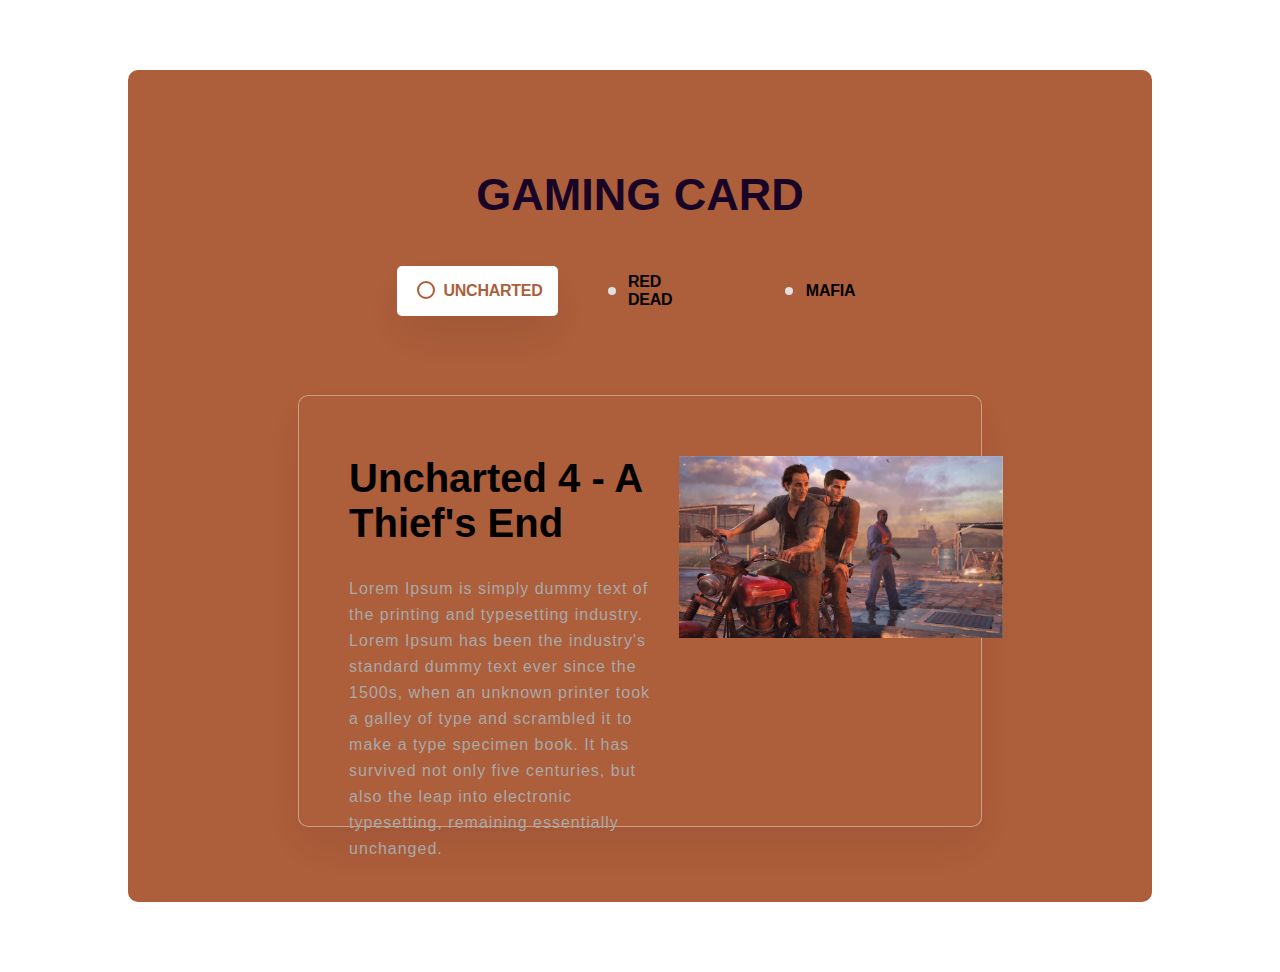
<file: gaming-card/index.html>
<!DOCTYPE html>
<html lang="en">
<head>
    <meta charset="UTF-8">
    <meta http-equiv="X-UA-Compatible" content="IE=edge">
    <meta name="viewport" content="width=device-width, initial-scale=1.0">
    <title>Gaming Card</title>

    <link rel="stylesheet" href="./style.css">
</head>
<body>

    <main>
        <section id="main-section" class="bgFirstColor">
            <div class="container container1">
                <div class="container1-header">
                    <div class="header-text">GAMING CARD</div>
                </div>
                <div class="container1-body">
                    <div class="body-links">
                        <div class="link-item link-item-one btnActive" data-card="card1">
                            <div class="item-circle">
                                <div class="item-circle-dot"></div>
                                <svg>
                                    <circle cy="8" cx="8" r="8"></circle>
                                    <circle cy="8" cx="8" r="8"></circle>
                                </svg>
                            </div>
                            <div class="item-name">Uncharted</div>
                        </div>
                        <div class="link-item link-item-two" data-card="card2">
                            <div class="item-circle">
                                <div class="item-circle-dot"></div>
                                <svg>
                                    <circle cy="8" cx="8" r="8"></circle>
                                    <circle cy="8" cx="8" r="8"></circle>
                                </svg>
                            </div>
                            <div class="item-name">Red Dead</div>
                        </div>
                        <div class="link-item link-item-three" data-card="card3">
                            <div class="item-circle">
                                <div class="item-circle-dot"></div>
                                <svg>
                                    <circle cy="8" cx="8" r="8"></circle>
                                    <circle cy="8" cx="8" r="8"></circle>
                                </svg>
                            </div>
                            <div class="item-name">Mafia</div>
                        </div>
                    </div>
                </div>
            </div>
            <div class="container container2">

                <div class="card card1 cardActive">
                    <div class="card-body">
                        <div class="card-left">
                            <div class="card-header-sub-title">Uncharted</div>
                            <div class="card-header-title">Uncharted 4 - A Thief's End</div>
                            <div class="card-header-text">Lorem Ipsum is simply dummy text of the printing and typesetting industry. Lorem Ipsum has been the industry's standard dummy text ever since the 1500s, when an unknown printer took a galley of type and scrambled it to make a type specimen book. It has survived not only five centuries, but also the leap into electronic typesetting, remaining essentially unchanged.</div>
                        </div>
                        <div class="card-right">
                            <div class="card-img-parent">
                                <img src="./thumb-1920-717111.jpg" class="card-img">
                            </div>
                        </div>
                    </div>
                </div>

                <div class="card card2">
                    <div class="card-body">
                        <div class="card-left">
                            <div class="card-header-sub-title">Red Dead Redemption</div>
                            <div class="card-header-title">Red Dead Redemption 2</div>
                            <div class="card-header-text">Lorem Ipsum is simply dummy text of the printing and typesetting industry. Lorem Ipsum has been the industry's standard dummy text ever since the 1500s, when an unknown printer took a galley of type and scrambled it to make a type specimen book. It has survived not only five centuries, but also the leap into electronic typesetting, remaining essentially unchanged.</div>
                        </div>
                        <div class="card-right">
                            <div class="card-img-parent">
                                <img src="./thumb-1920-958091.jpg" class="card-img">
                            </div>
                        </div>
                    </div>
                </div>

                <div class="card card3">
                    <div class="card-body">
                        <div class="card-left">
                            <div class="card-header-sub-title">Mafia</div>
                            <div class="card-header-title">Mafia II</div>
                            <div class="card-header-text">Lorem Ipsum is simply dummy text of the printing and typesetting industry. Lorem Ipsum has been the industry's standard dummy text ever since the 1500s, when an unknown printer took a galley of type and scrambled it to make a type specimen book. It has survived not only five centuries, but also the leap into electronic typesetting, remaining essentially unchanged.</div>
                        </div>
                        <div class="card-right">
                            <div class="card-img-parent">
                                <img src="./thumb-1920-509156.jpg" class="card-img">
                            </div>
                        </div>
                    </div>
                </div>

            </div>
        </section>
    </main>
    
    <!-- jQuery JS 3.1.0 -->
    <script src="https://ajax.googleapis.com/ajax/libs/jquery/3.1.0/jquery.min.js"></script>
    <script>
        $(document).ready(function() {

            $intervalTime = 5000; // 5 seconds
            
            $(".link-item").on("click", function() {
                $card = $(this).attr("data-card");
                
                $(this).hasClass("btnActive") ? false : $(".link-item").removeClass("btnActive");$(this).addClass("btnActive");

                $("."+$card+"").hasClass("cardActive") ? false : $(".card").removeClass("cardActive");$("."+$card+"").addClass("cardActive");

                ($card == "card1") ? $("#main-section").attr("class", "bgFirstColor") : ($card == "card2") ? $("#main-section").attr("class", "bgSecondColor") : ($card == "card3") ? $("#main-section").attr("class", "bgThirdColor") : false;

            });


            setInterval(function() {

                if($(".link-item-one").hasClass("btnActive")) {
                    $(".link-item-two").click();
                }
                else if($(".link-item-two").hasClass("btnActive")) {
                    $(".link-item-three").click();
                }
                else if($(".link-item-three").hasClass("btnActive")) {
                    $(".link-item-one").click();
                }

            }, $intervalTime);

        });
    </script>
</body>
</html>
</file>
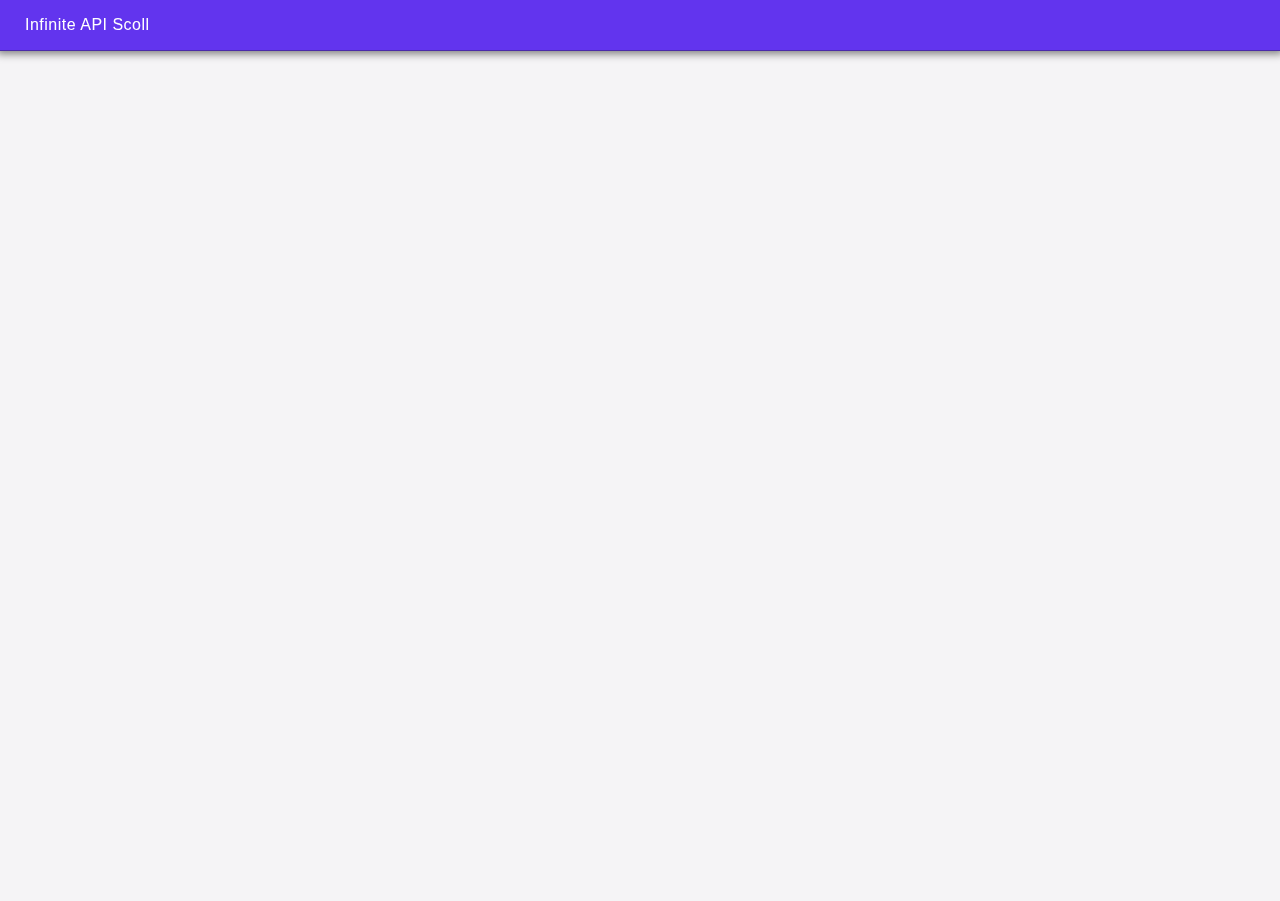
<file: infinite-api-scroll/index.html>
<!DOCTYPE html>
<html lang="en">
<head>
    <meta charset="UTF-8">
    <meta http-equiv="X-UA-Compatible" content="IE=edge">
    <meta name="viewport" content="width=device-width, initial-scale=1.0">
    <title>Infinite API Scroll</title>
    <link rel="stylesheet" href="./style.css">
</head>
<body>

    <header>
        <div class="wrapper">
            <div class="header-icon"></div>
            <div class="header-text">Infinite API Scoll</div>
        </div>
    </header>

    <main>
        <div class="wrapper" id="main_wrapper">
            


        </div>
    </main>

    <script src="https://code.jquery.com/jquery-3.6.0.min.js" integrity="sha256-/xUj+3OJU5yExlq6GSYGSHk7tPXikynS7ogEvDej/m4=" crossorigin="anonymous"></script>
    <script>
        $x1 = 0;
        $x2 = 0;
        $x3 = 0;
        $parentEl = "";
        function touchEventStart(e) {
            $parentEl = e.target.closest(".card");
            $x1 = e.touches[0].clientX;
            $x2 = 0;
        }
        function touchEventMove(e) {
            $x2 = e.touches[0].clientX;
        }
        function touchEventEnd(e) {
            $x3 = $x1 - $x2;
            if($x3 > 200) {
                if($($parentEl).find(".card-right").hasClass("displayNone")) {
                    $($parentEl).find(".card-right").removeClass("displayNone");
                    $($parentEl).find(".card-left").addClass("displayNone");
                }
                else {
                    $($parentEl).find(".card-right").addClass("displayNone");
                }
            }
            else if($x3 < 200 && $x3 > -125) {
                $($parentEl).find(".card-right").addClass("displayNone");
                $($parentEl).find(".card-left").addClass("displayNone");
            }
            else if($x3 < -125) {
                if($($parentEl).find(".card-left").hasClass("displayNone")) {
                    $($parentEl).find(".card-left").removeClass("displayNone");
                    $($parentEl).find(".card-right").addClass("displayNone");
                }
                else {
                    $($parentEl).find(".card-left").addClass("displayNone");
                }
            }
            // else {
            //     $($parentEl).find(".card-right").addClass("displayNone");
            //     $($parentEl).find(".card-left").addClass("displayNone");
            // }
        }


        $(document).ready(function() {

            $dataNextToken = "";

            function timeAgo($date) {
                $tmpDate = $date.split("T")[0].split("-").join("/");

                // 1996/05/20
                var years = new Date(new Date() - new Date($tmpDate)).getFullYear() - 1970;
                return years+" years"+" ago";
            }


            function loadCard($data) {
                $output = `<div class="card" data_cardID="${$data.id}">
                                <div class="card-left displayNone">
                                    <button class="btnCard" id="delete_card"> <span> Delete </span> <i></i></button>
                                </div>
                                <div class="card-center" ontouchstart="touchEventStart(event)" ontouchmove="touchEventMove(event)" ontouchend="touchEventEnd(event)">
                                    <div class="card-header">
                                        <div class="card-img-wrapper">
                                            <img src="https://message-list.appspot.com/${$data.author.photoUrl}" alt="${$data.author.name}" class="card-img">
                                        </div>
                                        <div class="card-text-wrapper">
                                            <div class="card-title">${$data.author.name}</div>
                                            <div class="card-log">${timeAgo($data.updated)}</div>
                                        </div>
                                    </div>
                                    <div class="card-body">
                                        <div class="card-text">${$data.content}</div>
                                    </div>
                                </div>
                                <div class="card-right displayNone">
                                    <button class="btnCard" id="edit_card"> <span> Edit </span> <i></i></button>
                                </div>
                            </div>`;

                $("#main_wrapper").append($output);
            }


            $.ajax({
                url: "https://message-list.appspot.com/messages",
                type: "GET",
                dataType: "JSON",
                success: function(data) {
                    $dataCount = data.count;
                    $dataMes = data.messages;
                    $dataNextToken = data.pageToken;
                    
                    $dataMes.forEach(mes => {
                        loadCard(mes);
                    });
                }
            })

            $(window).scroll(function() {
                if($(window).scrollTop() == $(document).height() - $(window).height()) {

                    $.ajax({
                        url: "https://message-list.appspot.com/messages?pageToken="+$dataNextToken+"",
                        type: "GET",
                        dataType: "JSON",
                        success: function(data) {
                            $dataCount = data.count;
                            $dataMes = data.messages;
                            $dataNextToken = data.pageToken;
                            
                            $dataMes.forEach(mes => {
                                loadCard(mes);
                            });
                        }
                    })

                }
            });


            $(document).on("click", "#delete_card", function() {

                $(this).closest(".card").fadeOut("slow");
            });

            $(document).on("click", "#edit_card", function() {

                $(this).closest(".card").find(".card-text").attr("contenteditable", true);
            });

        });
    </script>
    
</body>
</html>
</file>
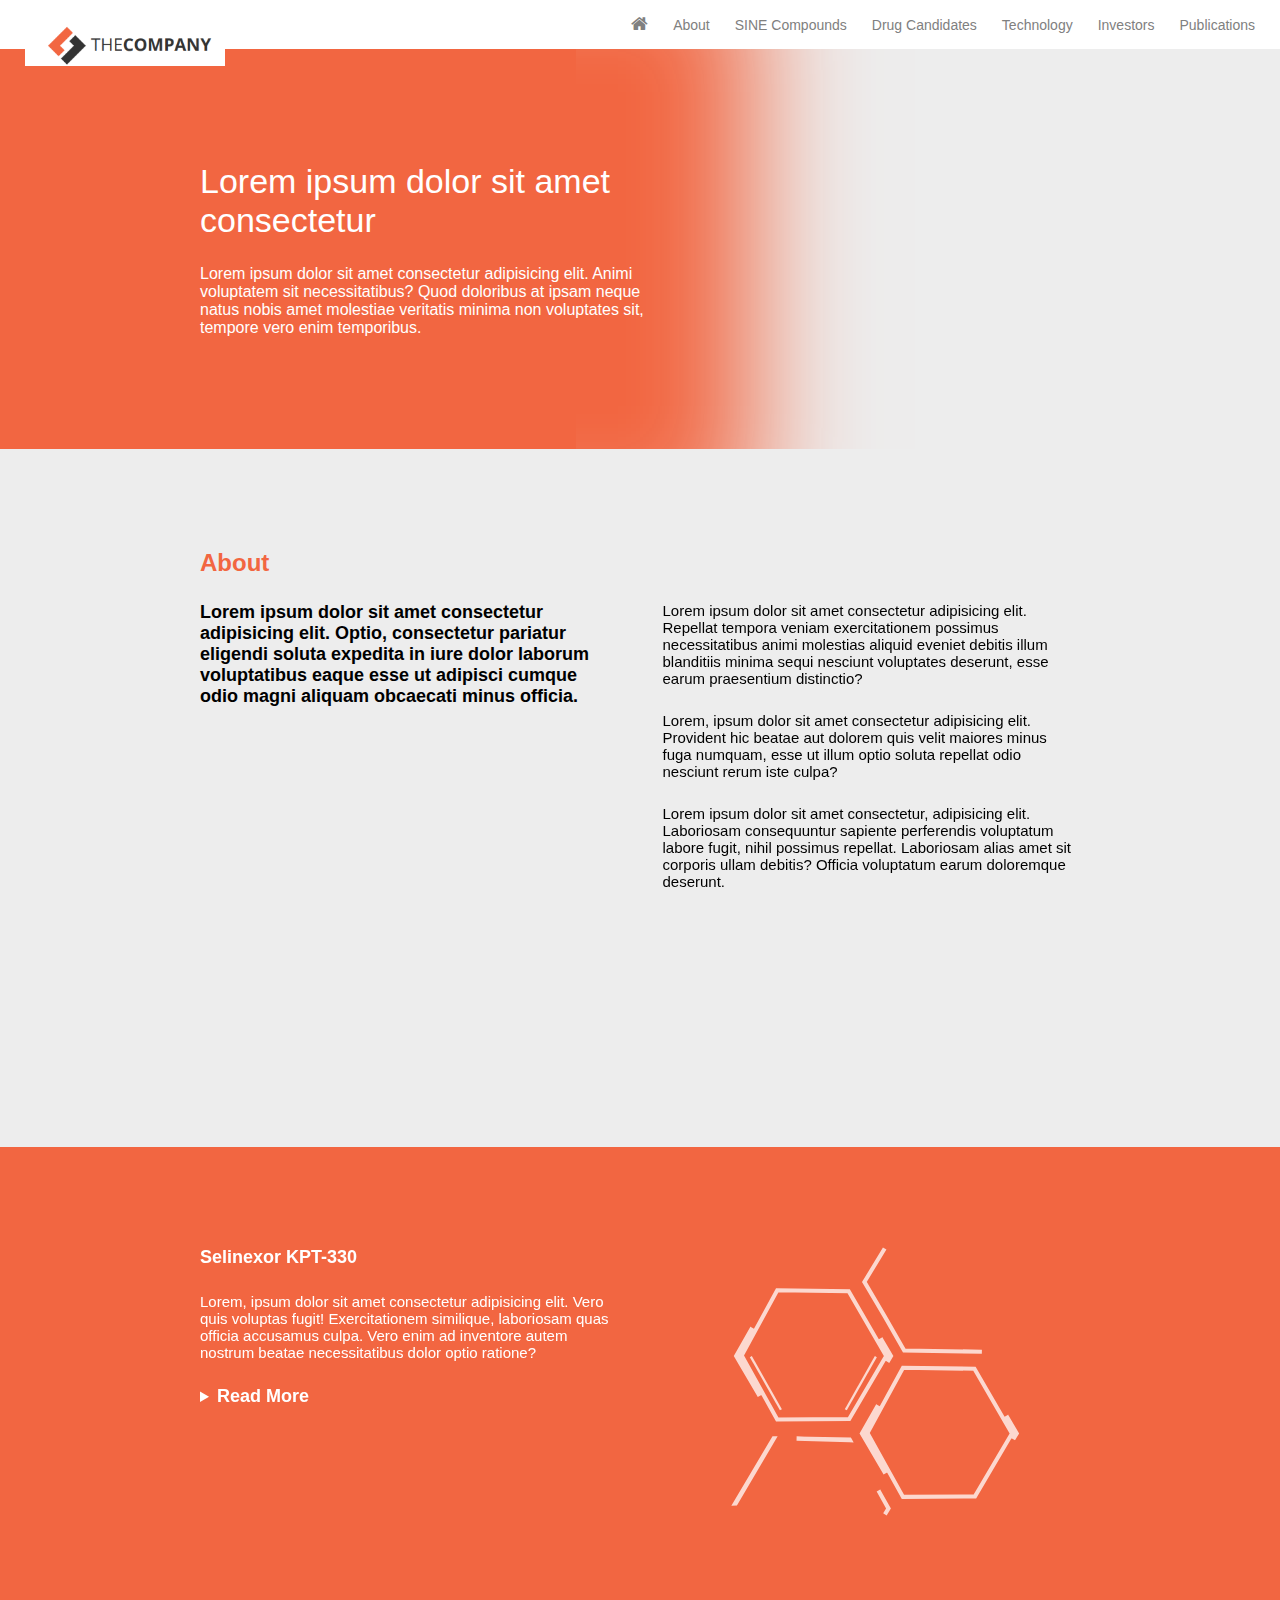
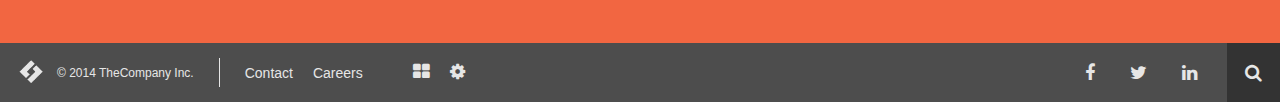
<file: intrado/index.html>
<html>
    <head>
        <title>The Company</title>
        <meta name="viewport" content="width=device-width, initial-scale=1">

        <link rel="stylesheet" href="https://cdnjs.cloudflare.com/ajax/libs/font-awesome/4.7.0/css/font-awesome.min.css">
        <link rel="stylesheet" href="./styles.css">
    </head>
    <body>

        <header>
            <div class="header__logo">
                <img src="./logo.png" alt="THE COMPANY LOGO">
            </div>
            <ul>
                <li class="active"><a href="index.html"><span class="fa fa-home"></span></a></li>
                <li><a href="#!">About</a></li>
                <li><a href="#!">SINE Compounds</a></li>
                <li><a href="#!">Drug Candidates</a></li>
                <li><a href="#!">Technology</a></li>
                <li><a href="#!">Investors</a></li>
                <li><a href="#!">Publications</a></li>
            </ul>
        </header>

        <main>
            <section class="section__home">
                <div class="home__content">
                    <h1>Lorem ipsum dolor sit amet consectetur</h1>
                    <p>Lorem ipsum dolor sit amet consectetur adipisicing elit. Animi voluptatem sit necessitatibus? Quod doloribus at ipsam neque natus nobis amet molestiae veritatis minima non voluptates sit, tempore vero enim temporibus.</p>
                </div>
            </section>
            <section class="section__about">
                <div class="about__title"><h2>About</h2></div>
                <div class="about__content">
                    <div class="about__main-content">
                        <h5>Lorem ipsum dolor sit amet consectetur adipisicing elit. Optio, consectetur pariatur eligendi soluta expedita in iure dolor laborum voluptatibus eaque esse ut adipisci cumque odio magni aliquam obcaecati minus officia.</h5>
                        <iframe width="560" height="315" src="https://www.youtube.com/embed/N-Snjx1dJWM" title="YouTube video player" frameborder="0" allow="accelerometer; autoplay; clipboard-write; encrypted-media; gyroscope; picture-in-picture" allowfullscreen></iframe>
                    </div>
                    <div class="about__sub-content">
                        <p>Lorem ipsum dolor sit amet consectetur adipisicing elit. Repellat tempora veniam exercitationem possimus necessitatibus animi molestias aliquid eveniet debitis illum blanditiis minima sequi nesciunt voluptates deserunt, esse earum praesentium distinctio?</p>
                        <p>Lorem, ipsum dolor sit amet consectetur adipisicing elit. Provident hic beatae aut dolorem quis velit maiores minus fuga numquam, esse ut illum optio soluta repellat odio nesciunt rerum iste culpa?</p>
                        <p>Lorem ipsum dolor sit amet consectetur, adipisicing elit. Laboriosam consequuntur sapiente perferendis voluptatum labore fugit, nihil possimus repellat. Laboriosam alias amet sit corporis ullam debitis? Officia voluptatum earum doloremque deserunt.</p>
                    </div>
                </div>
            </section>
            <section class="section__last">
                <div class="last__content">
                    <div class="last__main-content">
                        <h5>Selinexor KPT-330</h5>
                        <p>Lorem, ipsum dolor sit amet consectetur adipisicing elit. Vero quis voluptas fugit! Exercitationem similique, laboriosam quas officia accusamus culpa. Vero enim ad inventore autem nostrum beatae necessitatibus dolor optio ratione?</p>
                        <details>
                            <summary><h5>Read More</h5></summary>
                            <p>Lorem ipsum dolor sit amet consectetur adipisicing elit. Dolore dignissimos, non pariatur quia, voluptate, deserunt qui facilis reprehenderit ea eius quisquam repudiandae rem nostrum fugiat dolor reiciendis excepturi neque id?</p>
                        </details>
                    </div>
                    <div class="last__sub-content">
                        <img src="./honeycomb-svg.svg" alt="">
                    </div>
                </div>
            </section>
        </main>

        <footer>
            <div class="footer__details">
                <div class="footer__non-mobile">
                    <div class="footer__logo">
                        <img src="./logo-small.png" alt="Footer Logo">
                    </div>
                    <div class="footer__copyright">
                        <span>&copy; 2014 TheCompany Inc.</span>
                    </div>
                </div>
                <div class="footer__links">
                    <ul>
                        <li><a href="#!">Contact</a></li>
                        <li><a href="#!">Careers</a></li>
                    </ul>
                    <ul>
                        <li><a href="#!"><span class="fa fa-th-large"></span></a></li>
                        <li><a href="#!"><span class="fa fa-cog"></span></a></li>
                    </ul>
                </div>
            </div>
            <div class="footer__social">
                <ul>
                    <li><a href="#!"><span class="fa fa-facebook"></span></a></li>
                    <li><a href="#!"><span class="fa fa-twitter"></span></a></li>
                    <li><a href="#!"><span class="fa fa-linkedin"></span></a></li>
                    <li><a href="#!"><span class="fa fa-search"></span></a></li>
                </ul>
            </div>
            <!-- <div class="footer_mobile">
                <div class="footer__copyright">
                    <span>&copy; 2014 TheCompany Inc.</span>
                </div>
            </div> -->
        </footer>

    </body>
</html>
</file>
<file: gaming-card/style.css>
:root {
    --bg-first-color: #ad5e3b;
    --bg-second-color: #742628;
    --bg-third-color: #4a595c;
}

body {
    margin: 0px;
    padding: 0px;
    font-family: sans-serif;
    user-select: none;
}
main {
    width: 100%;
    height: auto;
    display: flex;
    flex-direction: row;
    justify-content: center;
    align-items: center;
}
section {
    width: 80%;
    height: 90%;
    margin: 70px auto;
    padding: 25px;
    border-radius: 10px;
    box-sizing: border-box;
    display: flex;
    flex-direction: column;
    align-items: center;
    justify-content: center;
    transition: background-color .7s ease;
    
}
section.bgFirstColor {
    background-color: var(--bg-first-color);
}
section.bgSecondColor {
    background-color: var(--bg-second-color);
}
section.bgThirdColor {
    background-color: var(--bg-third-color);
}
section .container {
    width: 100%;
}
section .container.container1 { 
    height: 250px;
    width: 100%;
    display: flex;
    flex-direction: column;
    justify-content: center;
    align-items: center;
}
section .container.container1 .container1-header {
    width: 50%;  
    text-align: center;
}
section .container.container1 .container1-header .header-text {
    margin: 45px auto;
    font-size: 45px;
    font-weight: bold;
    color: #170426;

}
section .container.container1 .container1-body {   
    width: 50%;
}
section .container.container1 .container1-body .body-links {
    width: 100%;
    display: flex;
    flex-direction: row;
    justify-content: center;
    align-items: center;
    column-gap: 25px;
}
section .container.container1 .container1-body .body-links .link-item {
    width: 164px;
    height: 50px;
    border-radius: 5px;
    display: flex;
    flex-direction: row;
    padding: 10px 15px;
    box-sizing: border-box;
    justify-content: center;
    align-items: center;
    transition: all .5s;
    cursor: pointer;
}
section .container.container1 .container1-body .body-links .link-item:hover, section .container.container1 .container1-body .body-links .link-item.btnActive {
    background: white;
    box-shadow: 0 20px 40px -8px rgb(0 0 0 / 10%);
}
section .container.container1 .container1-body .body-links .link-item .item-circle {
    position: relative;
    width: 30px;
    height: 30px;
    margin-right: 2px;
}
section .container.container1 .container1-body .body-links .link-item .item-circle .item-circle-dot {
    width: 8px;
    height: 8px;
    background: #e0e0e0;
    border-radius: 50%;
    position: absolute;
    top: 50%;
    left: 50%;
    transform: translate(-50%, -50%);
    transition: all .5s;
}
section .container.container1 .container1-body .body-links .link-item:hover .item-circle .item-circle-dot {
    background: #ad5e3b;
}
section .container.container1 .container1-body .body-links .link-item.btnActive .item-circle .item-circle-dot {
    display: none;
}
section .container.container1 .container1-body .body-links .link-item .item-circle svg {
    width: 100%;
    height: 100%;
    display: none;
    position: relative;
}
section .container.container1 .container1-body .body-links .link-item.btnActive .item-circle svg {
    display: block;
}
section .container.container1 .container1-body .body-links .link-item .item-circle svg circle {
    fill: none;
    stroke-width: 2px;
    stroke: #ad5e3b;
    stroke-linecap: round;
    stroke-dasharray: 400;
    stroke-dashoffset: 400;
    transform: translate(20%, 20%);
}
section .container.container1 .container1-body .body-links .link-item .item-circle svg circle:nth-child(1) {
    stroke-dashoffset: 0;
    stroke: #f3f3f3;
}
section .container.container1 .container1-body .body-links .link-item .item-circle svg circle:nth-child(2) {
    stroke-dashoffset: 50;
    stroke: #ad5e3b;
}
section .container.container1 .container1-body .body-links .link-item .item-name {
    text-transform: uppercase;
    font-size: 16px;
    font-weight: bold;
    letter-spacing: -0.25px;
    transition: all .5s;
}
section .container.container1 .container1-body .body-links .link-item:hover .item-name, section .container.container1 .container1-body .body-links .link-item.btnActive .item-name {
    color: #ad5e3b;
}



section .container.container2 {
    min-height: 380px;
    height: auto;
    padding: 50px;
    box-sizing: border-box;
    display: flex;
    flex-direction: column;
    row-gap: 30px;
    justify-content: center;
    align-items: center;
}
section .container.container2 .card {
    width: 70%;
    background: var(--bg-first-color);
    height: auto;
    border: 1px solid hsla(0,0%,100%,.4);
    border-radius: 10px;
    padding: 60px 20px 50px 50px;
    box-shadow: 0 20px 40px -8px rgb(45 17 17 / 10%);
}
section .container.container2 .card .card-body {
    height: 100%;
    width: 100%;
    display: flex;
    flex-direction: row;
}
section .container.container2 .card .card-body .card-left {
    width: 50%;
    height: 320px;
}
section .container.container2 .card .card-body .card-left .card-header-sub-title {  
    display: none;
}
section .container.container2 .card .card-body .card-left .card-header-title {  
    font-size: 40px;
    font-weight: bold;
}
section .container.container2 .card .card-body .card-left .card-header-text {
    margin-top: 30px;
    line-height: 26px;
    letter-spacing: 1px;
    color: darkgray;
    font-weight: 400;
}
section .container.container2 .card .card-body .card-right {
    width: 46%;
    margin-left: 4%;
    height: 320px;
}
section .container.container2 .card .card-body .card-right .card-img-parent {
    width: 100%;
    height: 100%;
    position: relative;
}
section .container.container2 .card .card-body .card-right .card-img-parent .card-img {
    width: 115%;
    position: absolute;
    top: 0px;
}
section .container.container2 .card.card1 {
    background: var(--bg-first-color);
    display: none;
}
section .container.container2 .card.card2 {
    background: var(--bg-second-color);
    display: none;
}
section .container.container2 .card.card3 {
    background: var(--bg-third-color);
    display: none;
}



.displayNone {
    display: none;
}
.cardActive {
    display: block !important;
}
</file>
<file: infinite-api-scroll/style.css>
html {
    scroll-behavior: smooth;
}
body {
    padding: 0px;
    margin: 0px;
    box-sizing: border-box;
    font-family: sans-serif;
    background: #f5f4f6;
}

header {
    position: fixed;
    top: 0;
    left: 0;
    right: 0;
    height: 50px;
    background: #6234ee;
    box-shadow: 0px 0px 8px 3px grey;
    display: flex;
    flex-direction: row;
    justify-content: flex-start;
    align-items: center;
    padding: 25px;
    box-sizing: border-box;
    color: white;
    z-index: 1;
    border-bottom: 1px solid #4a2ba9;
}
header .wrapper {
}
header .wrapper .header-icon {

}
header .wrapper .header-text {
    letter-spacing: .5px;
}

main {
    min-height: calc(100vh - 50px);
    height: auto;
    position: relative;
    margin-top: 51px;
    z-index: 0;
}
main .wrapper {
    width: 100%;
    padding: 30px 25px;
    box-sizing: border-box;
    display: flex;
    flex-direction: row;
    column-gap: 15px;
    row-gap: 20px;
    justify-content: space-evenly;
    flex-wrap: wrap;
}
main .wrapper .card {
    width: 320px;
    height: auto;
    background: white;
    padding: 15px;
    box-sizing: border-box;
    box-shadow: 0px 1.5px 2px 0px #a5a4a5;
    display: flex;
    flex-direction: row;
    column-gap: 5px;
}
main .wrapper .card .card-left {
    display: flex;
    flex-direction: column;
    justify-content: center;
    align-items: center;
    width: 38px;
    height: 100%;
}
main .wrapper .card .card-left .btnCard {
    width: 100%;
    height: 100%;
    background: #ff3500;
    border-radius: 6px;
    display: flex;
    flex-direction: column;
    justify-content: center;
    align-items: center;
    color: white;
    cursor: pointer;
    outline: none;
    border: 0;
}
main .wrapper .card .card-left .btnCard span {
    transform: rotate(-90deg);
    font-size: 14px;
    letter-spacing: .2px;
    margin-bottom: 22px;
}
main .wrapper .card .card-left .btnCard i {
    position: relative;
    width: 20px;
    height: 20px;
    margin-bottom: -20px;
}
main .wrapper .card .card-left .btnCard i::before {
    content: "";
    position: absolute;
    top: 0;
    left: 0;
    display: block;
    background: url(./trash.svg);
    background-repeat: no-repeat;
    background-size: cover;
    width: 100%;
    height: 100%;
}
main .wrapper .card .card-right {
    display: flex;
    flex-direction: column;
    justify-content: center;
    align-items: center;
    width: 38px;
    height: 100%;
}
main .wrapper .card .card-right .btnCard {
    width: 100%;
    height: 100%;
    background: #6234ee;
    border-radius: 6px;
    display: flex;
    flex-direction: column;
    justify-content: center;
    align-items: center;
    color: white;
    cursor: pointer;
    outline: none;
    border: 0;
}
main .wrapper .card .card-right .btnCard span {
    transform: rotate(90deg);
    font-size: 14px;
    letter-spacing: 0.5px;
    margin-bottom: 16px;
}
main .wrapper .card .card-right .btnCard i {
    position: relative;
    width: 20px;
    height: 20px;
    margin-bottom: -20px;
}
main .wrapper .card .card-right .btnCard i::before {
    content: "";
    position: absolute;
    top: 0;
    left: 0;
    display: block;
    background: url(./trash.svg);
    background-repeat: no-repeat;
    background-size: cover;
    width: 100%;
    height: 100%;
}
main .wrapper .card .card-header {
    width: 100%;
    height: 60px;
    display: flex;
    flex-direction: row;
    column-gap: 10px;
}
main .wrapper .card .card-header .card-img-wrapper {
    width: 50px;
    height: 100%;
    display: flex;
    flex-direction: row;
    justify-content: center;
    align-items: center;
}
main .wrapper .card .card-header .card-img-wrapper img {
    width: 40px;
    height: 40px;
    border-radius: 50%;
}
main .wrapper .card .card-header .card-text-wrapper {
    display: flex;
    flex-direction: column;
    justify-content: center;
    align-items: flex-start;
    row-gap: 5px;
}
main .wrapper .card .card-header .card-text-wrapper .card-title {
    font-size: 14px;
    font-weight: bold;
}
main .wrapper .card .card-header .card-text-wrapper .card-log {
    font-size: 11px;
    color: #8d8d8d;
}
main .wrapper .card .card-body {
    height: auto;
}
main .wrapper .card .card-body .card-text {
    padding: 10px;
    font-size: 13px;
    line-height: 17px;
}
.displayNone {
    display: none !important;
}

@media (max-width: 400px) {
    main .wrapper {
        row-gap: 12px;
    }
}
</file>
<file: intrado/styles.css>
* {
  margin: 0;
  padding: 0;
  -webkit-box-sizing: border-box;
          box-sizing: border-box;
}

footer, header {
  width: 100%;
  position: relative;
  display: -webkit-box;
  display: -ms-flexbox;
  display: flex;
  -webkit-box-pack: justify;
      -ms-flex-pack: justify;
          justify-content: space-between;
  padding: 15px 25px;
}

footer .footer__social ul, header ul {
  display: -webkit-box;
  display: -ms-flexbox;
  display: flex;
  list-style: none;
  -webkit-column-gap: 25px;
     -moz-column-gap: 25px;
          column-gap: 25px;
  -webkit-box-align: center;
      -ms-flex-align: center;
          align-items: center;
}

body {
  width: 100%;
  height: auto;
  background: #ededed;
  font-family: "Segoe UI", Tahoma, Geneva, Verdana, sans-serif;
}

header {
  background: white;
}
header .header__logo {
  position: relative;
}
header .header__logo img {
  width: 200px;
  position: absolute;
  top: 10px;
  left: 0;
  z-index: 1;
}
header ul li a {
  color: gray;
  font-size: 14px;
  font-weight: 500;
  text-decoration: none;
}
header ul li a span {
  font-size: 18px !important;
}
header ul li a:hover {
  color: black;
}
header ul li.active {
  color: black;
}

main section.section__home {
  width: 100%;
  padding: 200px 200px;
  position: relative;
  overflow: hidden;
}
main section.section__home::before {
  content: "";
  position: absolute;
  top: 0;
  left: 0;
  right: 0;
  bottom: 0;
  background-image: url("https://images.unsplash.com/photo-1446329813274-7c9036bd9a1f?ixlib=rb-1.2.1&ixid=MnwxMjA3fDB8MHxwaG90by1wYWdlfHx8fGVufDB8fHx8&auto=format&fit=crop&w=1170&q=80");
  background-size: cover;
  background-repeat: no-repeat;
  background-position: center center;
}
main section.section__home::after {
  content: "";
  position: absolute;
  top: 0;
  left: 0;
  bottom: 0;
  width: 45%;
  background: #f26641;
  -webkit-box-shadow: 85px 0px 110px 90px #f26641;
          box-shadow: 85px 0px 110px 90px #f26641;
}
main section.section__home .home__content {
  display: -webkit-box;
  display: -ms-flexbox;
  display: flex;
  -webkit-box-orient: vertical;
  -webkit-box-direction: normal;
      -ms-flex-direction: column;
          flex-direction: column;
  -webkit-box-pack: center;
      -ms-flex-pack: center;
          justify-content: center;
  -webkit-box-align: start;
      -ms-flex-align: start;
          align-items: start;
  row-gap: 25px;
  position: absolute;
  top: 50%;
  -webkit-transform: translateY(-50%);
          transform: translateY(-50%);
  width: 35%;
  z-index: 1;
  color: white;
}
main section.section__home .home__content h1 {
  font-size: 34px;
  font-weight: 400;
}
main section.section__home .home__content p {
  font-size: 16px;
  font-weight: 300;
}
main section.section__about {
  width: 100%;
  padding: 100px 200px;
}
main section.section__about .about__title h2 {
  color: #f26641;
}
main section.section__about .about__content {
  margin-top: 25px;
  display: -webkit-box;
  display: -ms-flexbox;
  display: flex;
  -webkit-column-gap: 45px;
     -moz-column-gap: 45px;
          column-gap: 45px;
}
main section.section__about .about__content .about__main-content {
  width: 50%;
  display: -webkit-box;
  display: -ms-flexbox;
  display: flex;
  -webkit-box-orient: vertical;
  -webkit-box-direction: normal;
      -ms-flex-direction: column;
          flex-direction: column;
  row-gap: 25px;
}
main section.section__about .about__content .about__main-content h5 {
  font-size: 18px;
}
main section.section__about .about__content .about__main-content iframe {
  width: auto;
}
main section.section__about .about__content .about__sub-content {
  width: 50%;
  display: -webkit-box;
  display: -ms-flexbox;
  display: flex;
  -webkit-box-orient: vertical;
  -webkit-box-direction: normal;
      -ms-flex-direction: column;
          flex-direction: column;
  row-gap: 25px;
}
main section.section__about .about__content .about__sub-content p {
  font-size: 15px;
}
main section.section__last {
  width: 100%;
  padding: 100px 200px;
  background: #f26641;
  color: white;
}
main section.section__last .last__content {
  display: -webkit-box;
  display: -ms-flexbox;
  display: flex;
  -webkit-column-gap: 45px;
     -moz-column-gap: 45px;
          column-gap: 45px;
}
main section.section__last .last__content .last__main-content {
  width: 50%;
  display: -webkit-box;
  display: -ms-flexbox;
  display: flex;
  -webkit-box-orient: vertical;
  -webkit-box-direction: normal;
      -ms-flex-direction: column;
          flex-direction: column;
  row-gap: 25px;
}
main section.section__last .last__content .last__main-content h5 {
  font-size: 18px;
}
main section.section__last .last__content .last__main-content p {
  font-size: 15px;
}
main section.section__last .last__content .last__main-content details summary {
  cursor: pointer;
}
main section.section__last .last__content .last__main-content details summary h5 {
  display: inline-block;
}
main section.section__last .last__content .last__main-content details p {
  padding: 15px 0px 0px 15px;
}
main section.section__last .last__content .last__sub-content {
  width: 50%;
}
main section.section__last .last__content .last__sub-content img {
  width: 100%;
}

footer {
  background: #4d4d4d;
  padding: 0;
}
footer .footer__details {
  display: -webkit-box;
  display: -ms-flexbox;
  display: flex;
  padding: 15px 0px 15px 15px;
}
footer .footer__details .footer__non-mobile {
  display: -webkit-box;
  display: -ms-flexbox;
  display: flex;
  -webkit-box-align: center;
      -ms-flex-align: center;
          align-items: center;
  padding-right: 25px;
  color: #e6e6e6;
  -webkit-column-gap: 10px;
     -moz-column-gap: 10px;
          column-gap: 10px;
}
footer .footer__details .footer__non-mobile .footer__logo img {
  width: 32px;
}
footer .footer__details .footer__non-mobile .footer__copyright span {
  font-size: 12px;
}
footer .footer__details .footer__links {
  display: -webkit-box;
  display: -ms-flexbox;
  display: flex;
  -webkit-column-gap: 50px;
     -moz-column-gap: 50px;
          column-gap: 50px;
  border-left: 1px solid #e6e6e6;
  padding-left: 25px;
}
footer .footer__details .footer__links ul {
  list-style: none;
  display: -webkit-box;
  display: -ms-flexbox;
  display: flex;
  -webkit-column-gap: 20px;
     -moz-column-gap: 20px;
          column-gap: 20px;
  -webkit-box-align: center;
      -ms-flex-align: center;
          align-items: center;
}
footer .footer__details .footer__links ul a {
  text-decoration: none;
  font-size: 14px;
  color: #e6e6e6;
}
footer .footer__details .footer__links ul:last-of-type a {
  font-size: 18px;
}
footer .footer__social ul {
  height: 100%;
}
footer .footer__social ul li {
  height: 100%;
  padding: 18px 5px;
  display: -webkit-box;
  display: -ms-flexbox;
  display: flex;
  -webkit-box-pack: center;
      -ms-flex-pack: center;
          justify-content: center;
  -webkit-box-align: center;
      -ms-flex-align: center;
          align-items: center;
}
footer .footer__social ul li a {
  color: #e6e6e6;
  text-decoration: none;
  font-size: 18px;
  display: block;
}
footer .footer__social ul li:last-child {
  padding: 18px;
  background: #333333;
}
</file>
